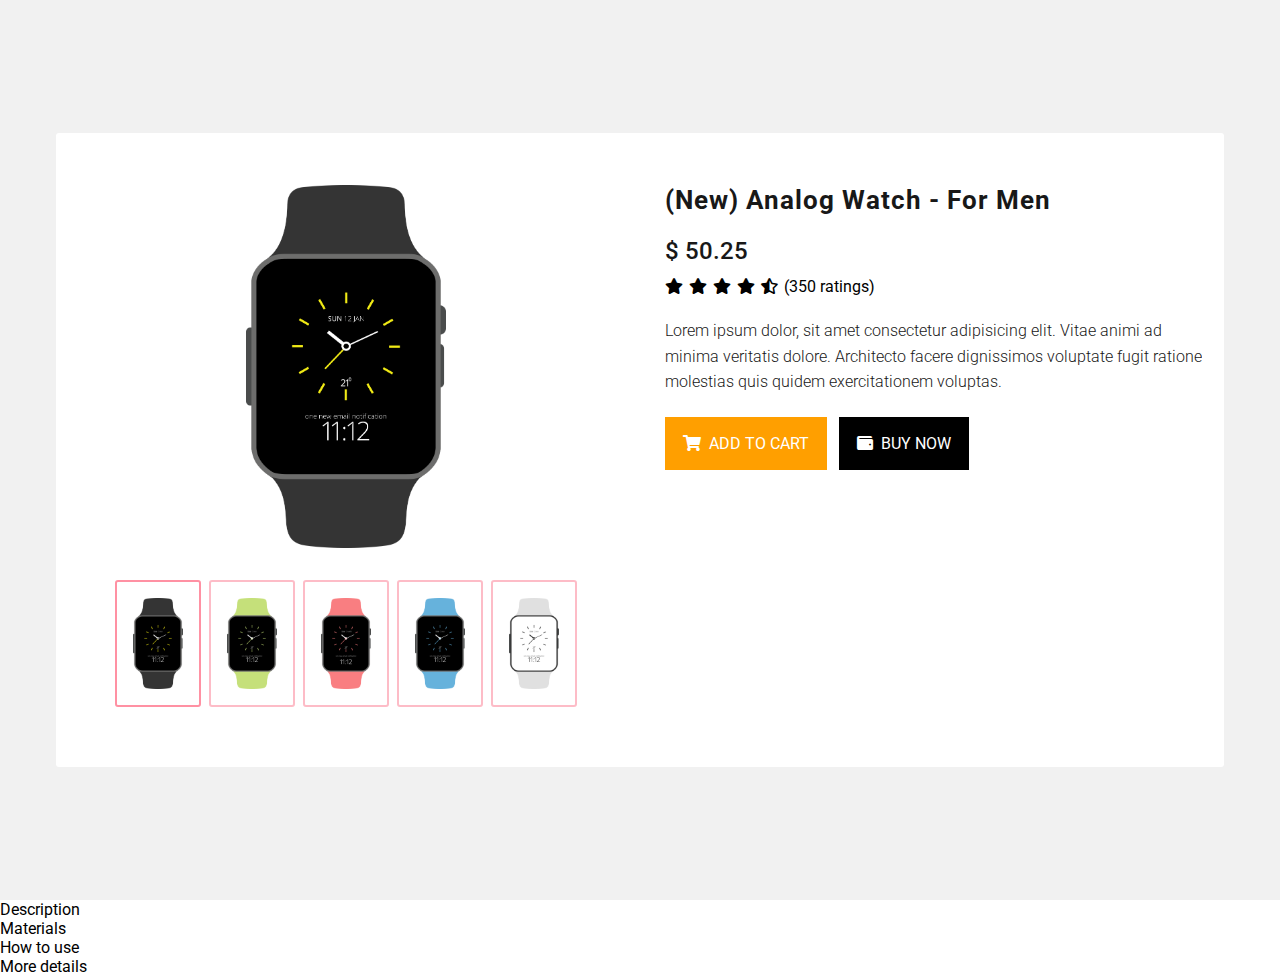
<file: cart/index.html>
<!DOCTYPE html>
<html lang="en">
<head>
    <meta charset="UTF-8">
    <meta http-equiv="X-UA-Compatible" content="IE=edge">
    <meta name="viewport" content="width=device-width, initial-scale=1.0">
    <title>Product Image Change</title>
    <link rel = "stylesheet" href = "style.css">
    <link rel="stylesheet" href="https://cdnjs.cloudflare.com/ajax/libs/font-awesome/5.15.4/css/all.min.css" integrity="sha512-1ycn6IcaQQ40/MKBW2W4Rhis/DbILU74C1vSrLJxCq57o941Ym01SwNsOMqvEBFlcgUa6xLiPY/NS5R+E6ztJQ==" crossorigin="anonymous" referrerpolicy="no-referrer" />
</head>
<body>

    <div class = "main-wrapper">
        <div class = "container">
            <div class = "product-div">
                <div class = "product-div-left">
                    <div class = "img-container">
                        <img src = "images/w1.png" alt = "watch">
                    </div>
                    <div class = "hover-container">
                        <div><img src = "images/w1.png"></div>
                        <div><img src = "images/w2.png"></div>
                        <div><img src = "images/w3.png"></div>
                        <div><img src = "images/w4.png"></div>
                        <div><img src = "images/w5.png"></div>
                    </div>
                </div>
                <div class = "product-div-right">
                    <span class = "product-name">(New) Analog Watch - For Men</span>
                    <span class = "product-price">$ 50.25</span>
                    <div class = "product-rating">
                        <span><i class = "fas fa-star"></i></span>
                        <span><i class = "fas fa-star"></i></span>
                        <span><i class = "fas fa-star"></i></span>
                        <span><i class = "fas fa-star"></i></span>
                        <span><i class = "fas fa-star-half-alt"></i></span>
                        <span>(350 ratings)</span>
                    </div>
                    <p class = "product-description">Lorem ipsum dolor, sit amet consectetur adipisicing elit. Vitae animi ad minima veritatis dolore. Architecto facere dignissimos voluptate fugit ratione molestias quis quidem exercitationem voluptas.</p>
                    <div class = "btn-groups">
                        <button type = "button" class = "add-cart-btn"><i class = "fas fa-shopping-cart"></i>add to cart</button>
                        <button type = "button" class = "buy-now-btn"><i class = "fas fa-wallet"></i>buy now</button>
                    </div>
                </div>
            </div>
        </div>
    </div>
    <section class="product-all-info">
        <ul class="product-info-menu">
            <li class="p-info-list">Description</li>
            <li class="p-info-list">Materials</li>
            <li class="p-info-list">How to use</li>
            <li class="p-info-list">More details</li>
        </ul>
    </section>

    <script src = "script.js"></script>
</body>
</html>
</file>
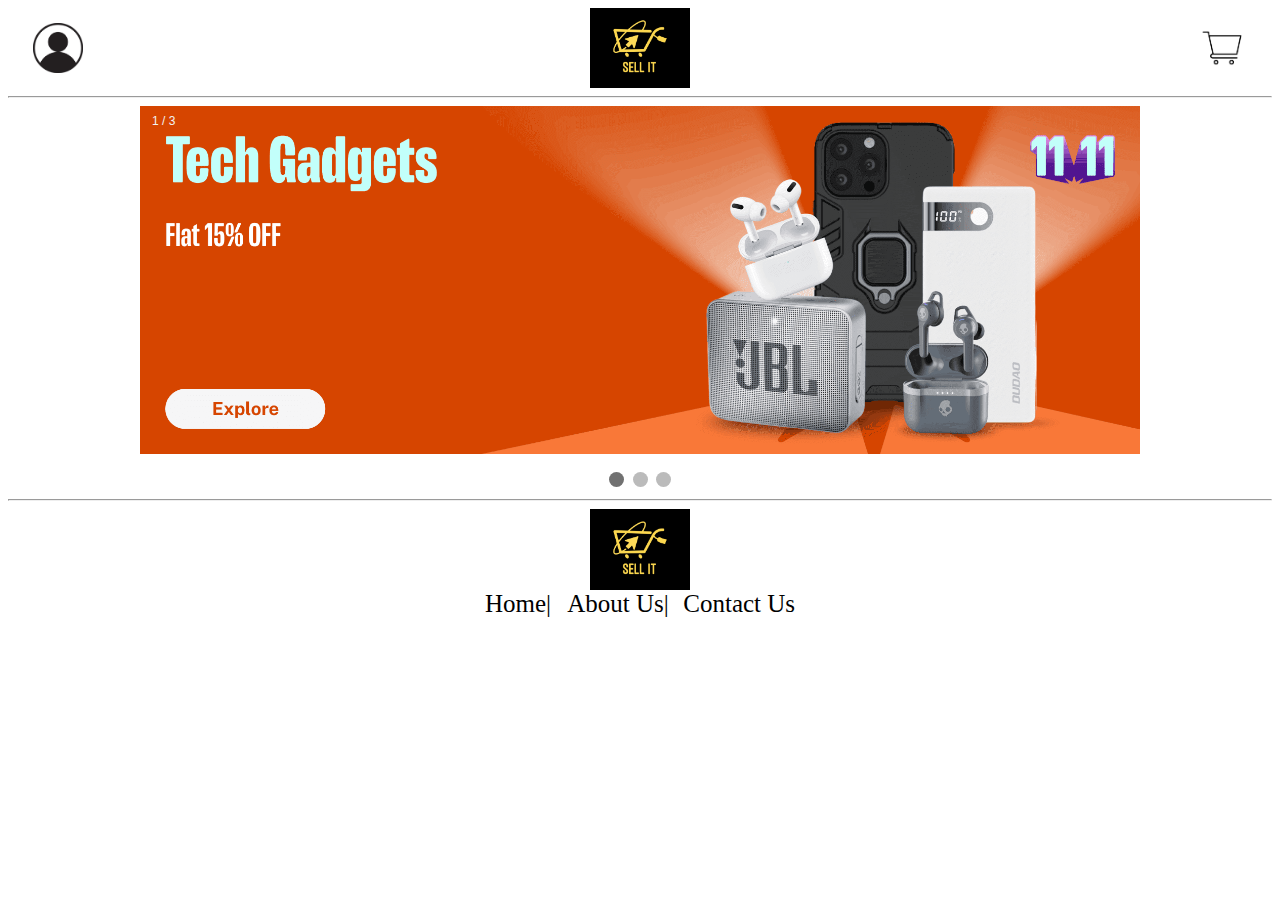
<file: yasith/index.html>
<!DOCTYPE html>
<html>
    <head>
        <link rel = "stylesheet" type ="text/css" href="styles\main.css">
        <link rel = "stylesheet" type ="text/css" href="styles\index.css">
        
        

        <link rel = "icon" href = "images/logo.png">
        <title>Sell It</title>
       
    </head>
    <body>
        <!--Header Start-->
        <div class = "header">
            <div class ="icon1">
               <a class ="account" href ="Register.html"><image id = "account" alt = "Account icon" src ="images/account.jpg" width = "50px" height = "auto"/></a> 
            </div>
            <div class = "logo">
                <image id ="logo" alt = "sell it logo" src ="images/logo.png" width = "100px" height ="auto"/>
            </div>
           <!-- <div class = "search">
                <input type = "text" placeholder="Search">
            </div>-->
            <div class = "icon2">
                <a class = cart href =""><image id = "cart" alt = "shopping cart logo" src = "images/cart.png" width = "50px" height = "auto" /></a>
            </div>
        </div>
        <hr>
        <!--Header End-->

        <!--Slide show Reference W3 school-->
        <div class="slideshow-container">

            <div class="mySlides fade">
              <div class="numbertext">1 / 3</div>
              <img src="images/slide5.png" style="width:100%">
              
            </div>
            
            <div class="mySlides fade">
              <div class="numbertext">2 / 3</div>
              <img src="images/slide2.jpg" style="width:100%">
              
            </div>
            
            <div class="mySlides fade">
              <div class="numbertext">3 / 3</div>
              <img src="images/slide4.jpg" style="width:100%">
              
            </div>
            
            </div>
            <br>
            
            <div style="text-align:center">
              <span class="dot"></span> 
              <span class="dot"></span> 
              <span class="dot"></span> 
            </div>
        <script>
            let slideIndex = 0;
            showSlides();

            function showSlides() {
            let i;
            let slides = document.getElementsByClassName("mySlides");
            let dots = document.getElementsByClassName("dot");
            for (i = 0; i < slides.length; i++) {
            slides[i].style.display = "none";  
            }
             slideIndex++;
            if (slideIndex > slides.length) {slideIndex = 1}    
                for (i = 0; i < dots.length; i++) {
                    dots[i].className = dots[i].className.replace(" active", "");
                }
            slides[slideIndex-1].style.display = "block";  
            dots[slideIndex-1].className += " active";
            setTimeout(showSlides, 4000); // Change image every 4 seconds
            }
        </script>
        <!--Slide show end-->
         <!--Footer Start-->
         <hr>
         <div class = "footer">
            <img id ="icon" alt = "Sell It logo" src ="images/logo.png" width = "100px" height = "auto">
            <center><a class="nav" id="home" href="index.html"> Home| </a>
            <a class="nav" id="aboutus"  href="aboutus.php">About Us|</a>
            <a class="nav" id="contact" href="index.php#contact"> Contact Us </a></center>
        </div>
         <!--Footer end-->
            
           
    </body>
</html>
</file>
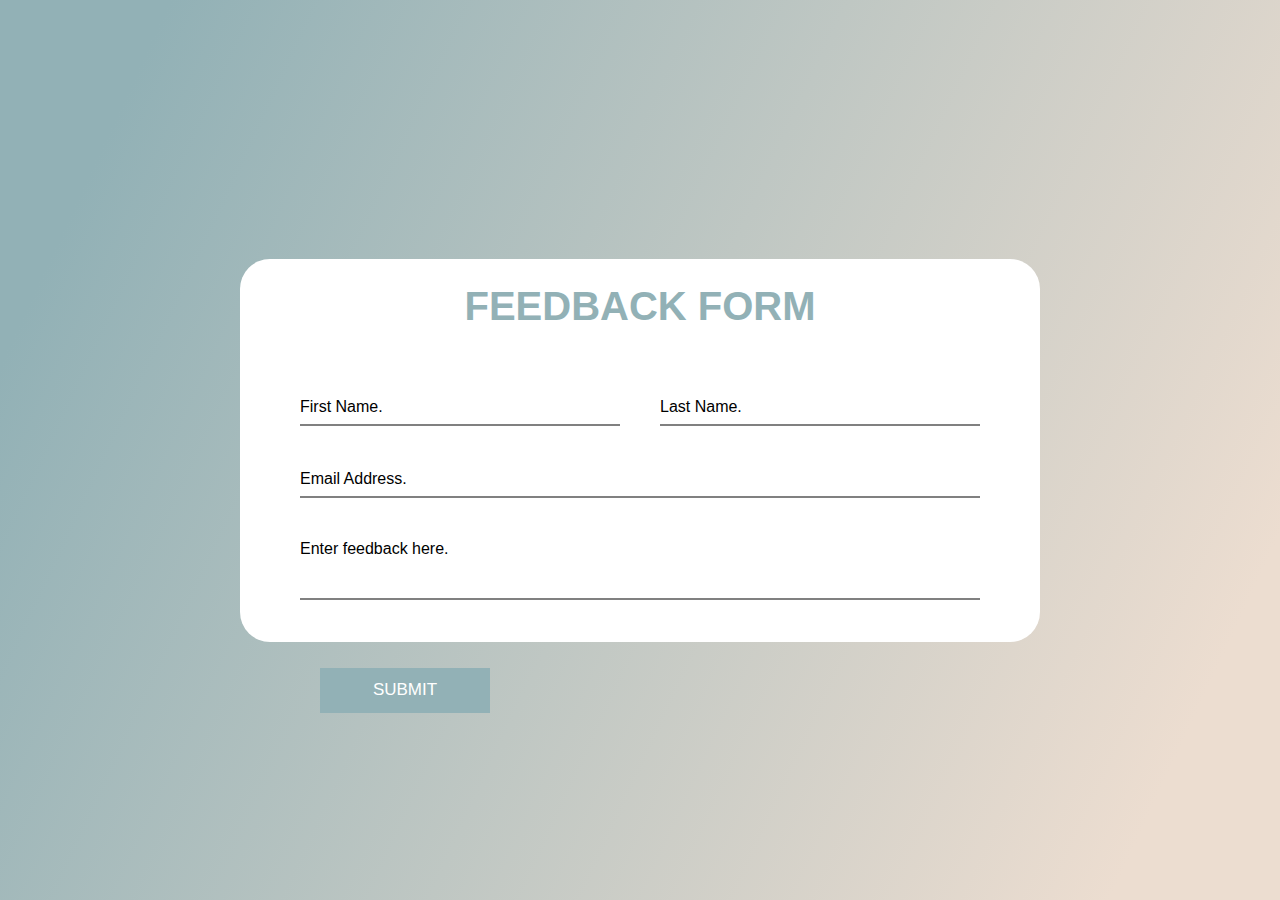
<file: feedback/feedback3.html>
<!DOCTYPE html>
<html lang="en" dir="ltr">
   <head>
      <meta charset="utf-8">
      <title>Online Marketplace</title>

      <link rel="" href="">
      <meta name="viewport" content="width=device-width, initial-scale=1.0">

	<style>

	*{
  		box-sizing: border-box;
		outline: none;
 		margin: 0;
  		padding: 0;
  		font-family: 'Poppins', sans-serif;
	}


	body{
  		display: flex;
		padding: 35px;
		min-height: 100vh;
  		align-items: center;
  		justify-content: center;
  		background: linear-gradient(115deg, #92B1B6 10%, #ECDDD0 90%);
	}


	.container{
  		max-width: 800px;
		width: 800px;
  		background: white;
  		padding: 25px 40px 10px 40px;
  		border-radius: 30px;
	}


	.container .text{
		color :#92B1B6;
  		text-align: center;
  		font-size: 40px;
  		font-weight: 750;
  
	}


	.container form{
 		padding: 25px 0 0 0;
	}


	.container form .row{
  		display: flex;
  		margin: 32px 0;
	}


	form .row .inputD{
		position: relative;
		margin: 0 20px;
		height: 40px;
  		width: 100%;
  
	}


	form .row .textarea{
  		height: 70px;
	}


	.inputD input, .textarea textarea{
  		display: block;
		font-size: 17px;
		border: none;
  		width: 100%;
  		height: 100%;
  		border-bottom: 2px solid gray;
	}


	.inputD input:focus ~ label, .textarea textarea:focus ~ label,
.inputD input:valid ~ label, .textarea textarea:valid ~ label{
  		transform: translateY(-20px);
  		font-size: 14px;
  		
	}


	.inputD label{
  		position: absolute;
  		bottom: 10px;
  		font-size: 16px;
  		
	}


	.textarea textarea{
  		resize: none;
  		padding-top: 10px;
	}


	.textarea label{
  		width: 100%;
  		bottom: 42px;
  		background: white;
	}


	.inputD .underline{
		height: 2px;
  		width: 100%;
  		position: absolute;
  		bottom: 0;
	}


	.submit_bttn .inputD .inner{
		width: 300%;
  		height: 100%;
  		position: absolute;
  		left: -100%;
  		background:#92B1B6;
  		
	}

	.submit_bttn .inputD{
  		overflow: hidden;
  		height: 45px!important;
  		width: 25%!important;
	}



	.submit_bttn .inputD:hover .inner{
  		left: 0;
		}


	.submit_bttn .inputD input{
  		background: none;
		color: white;
  		border: none;
  		font-size: 17px;
  		font-weight: 450;
  		text-transform: uppercase;
  		position: relative;
  		z-index: 2;
	}

	@media (max-width: 650px) {
  		.container .text{
    		font-size: 30px;
  	}

  	.container form{
    		padding: 10px 0 0 0;
  	}


  	.container form .row{
    		display: block;
  	}


  	.submit_bttn .inputD{
    		width: 40%!important;
		
  	}

	form .row .inputD{
    		margin: 35px 0!important;
  	}


	</style>


   </head>

   <body>

    <div class="container">
        <div class="text">FEEDBACK FORM</div>

        <form action="add_feedback.php" method="POST">
           <div class="row">
              <div class="inputD">
                 <input type="text" required name="firstname">
                 <div class="underline"></div>
                 <label for="">First Name. </label>
              </div>

              <div class="inputD">
                 <input type="text" required name="lastname">
                 <div class="underline"></div>
                 <label for="">Last Name. </label>
              </div>
           </div>

           <div class="row">
              <div class="inputD">
                 <input type="text" required name="emailaddress">
                 <div class="underline"></div>
                 <label for="">Email Address. </label>

              </div>

           </div>

           <div class="row">

              <div class="inputD textarea">
                 <textarea rows="8" cols="80" required name="enterfeedback"></textarea>
                 <br />

                 <div class="underline"></div>
                 <label for="">Enter feedback here. </label>
                 <br />

                 <div class="row submit_bttn">

                    <div class="inputD">
                       <div class="inner"> </div>
                       <input type="submit" value="submit">
                    </div>

                 </div>

              </div>

           </div>

        </form>

     </div>

   </body>
</html>
</file>
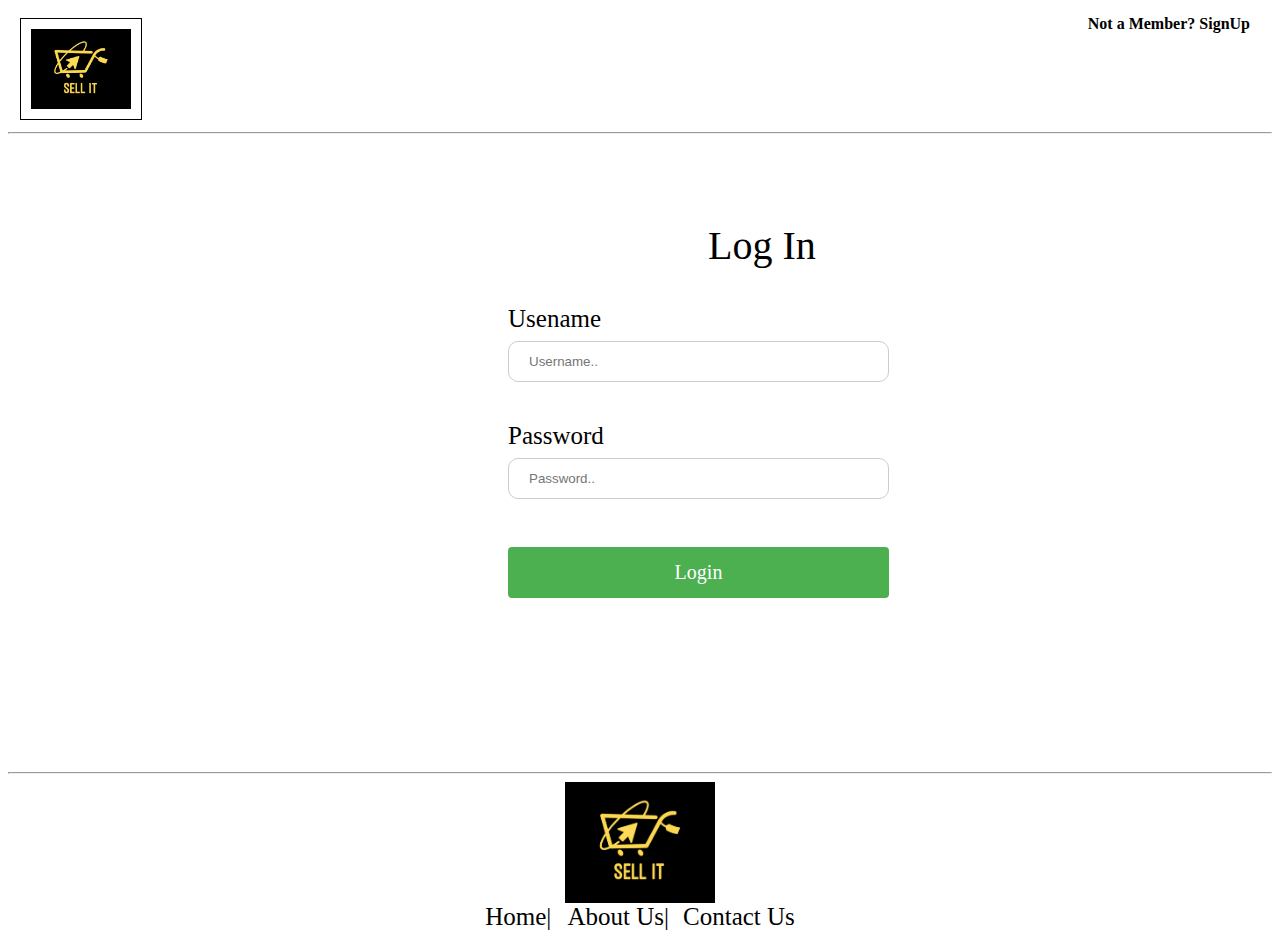
<file: yasith/login.html>
<!DOCTYPE html>
<html>
    <head>
        <link rel = "stylesheet" type ="text/css" href="styles/main.css">
        <link rel = "stylesheet" type ="text/css" href="styles/login.css">

        <link rel = "icon" href = "images/logo.png">
        <title>Login - Sell It</title>
    </head>

    <body>
        <!--Header start-->
        <div class = "header">
            <div class = "image">
                <image id = "icon" alt ="Sell It logo" src = "images/logo.png" width = "100px" height = "auto"/>
            </div>
            <div class = "text">
                <a class ="nav" href ="Register.html"><b>Not a Member? SignUp</b></a>
            </div>
         </div>
         <hr>
         <!--Header End-->

         <!--content start-->
  <div class="content"> 

    <!--login start-->
        <div class="login-container">
          <div class="login">
            <form name="login" action="login.php" method="POST">
              <label id="title">Log In</label>
              <br/> <br/> <br/>
              <label id="id-label">Usename<br/></label>
              <input type="text" id="email-input" name="email-input" placeholder="Username.." required>
    
              <label id="password-label"><br/>Password<br/></label>
              <input type="password" id="password-input" name="password-input" placeholder="Password.." required>
    
              
              <br/>
              <input id="submit" type="submit" value="Login">
            </form>
          </div>
        </div>
    <!--login end-->
    
      </div>
    <!--content end-->

    <!--Footer Start-->
    <hr>
    <div class = "footer">
       <img id ="icon" alt = "Sell It logo" src ="images/logo.png" width = "150px" height = "auto">
       <center><a class="nav" id="home" href="index.html"> Home| </a>
       <a class="nav" id="aboutus"  href="aboutus.php">About Us|</a>
       <a class="nav" id="contact" href="index.php#contact"> Contact Us </a></center>
   </div>
    <!--Footer end-->

    </body>
</html>
</file>
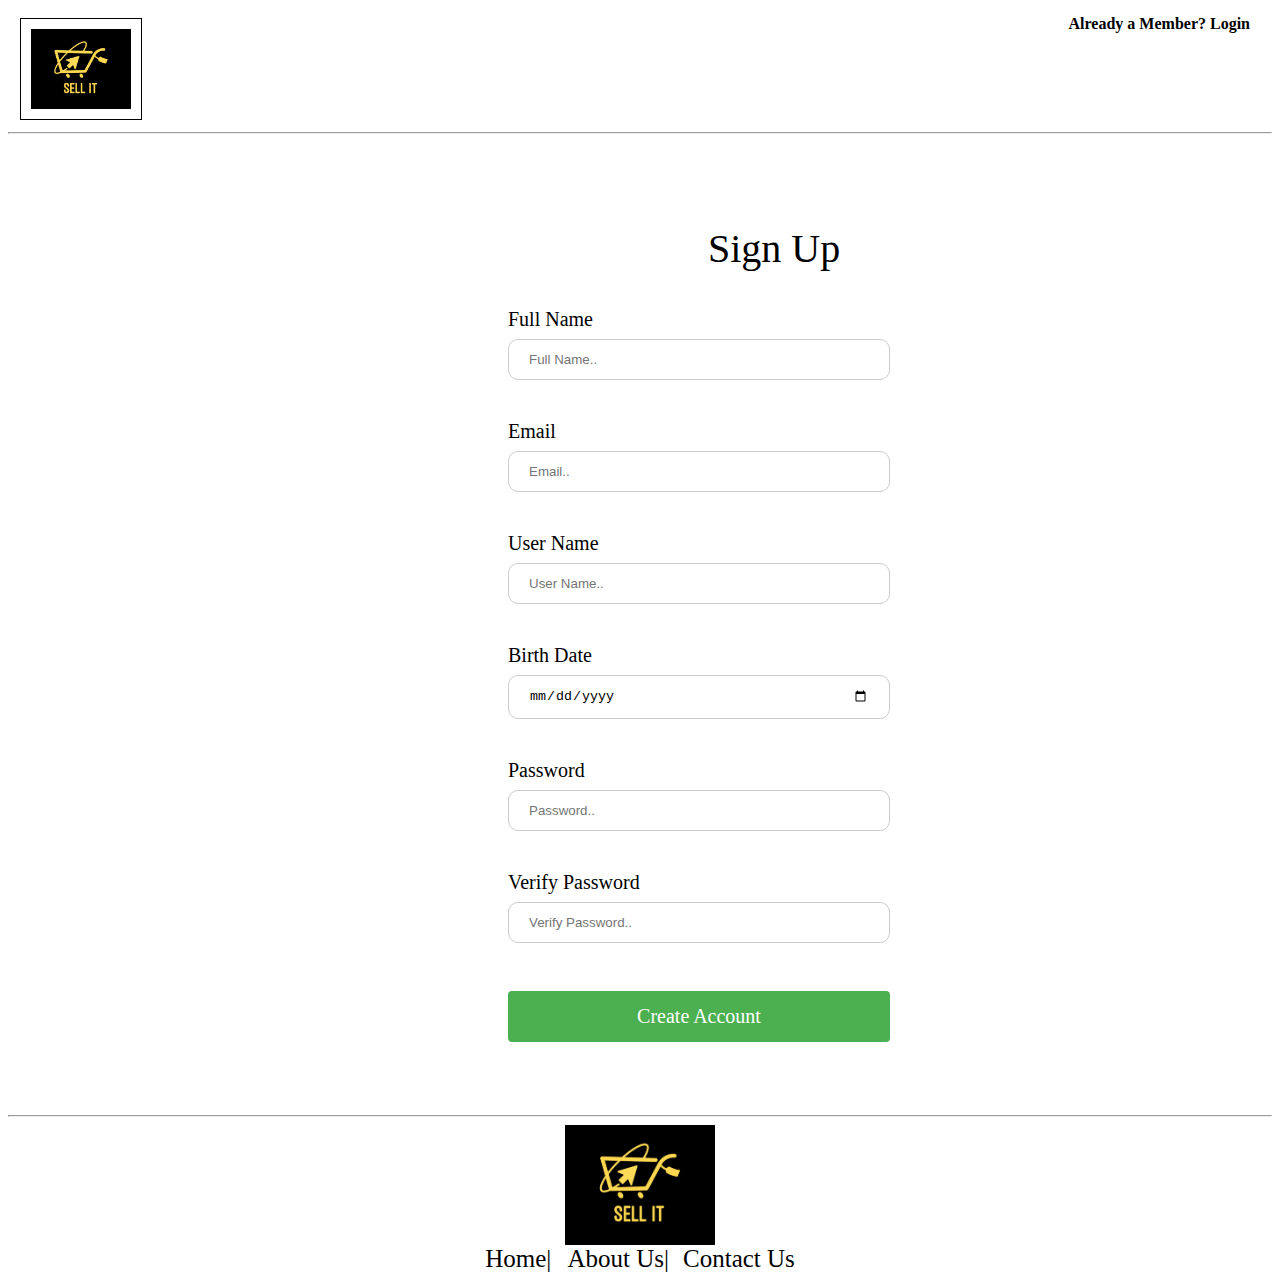
<file: yasith/Register.html>
<!DOCTYPE html>
<html>
    <head>
        <link rel = "stylesheet" type ="text/css" href="styles/Register.css">
        <link rel = "stylesheet" type ="text/css" href="styles/main.css">
        
        <link rel = "icon" href = "images/logo.png">
        <title>Register - Sell It</title>
    </head>

    <body>
        <!--Header start-->
        <div class = "header">
            <div class = "image">
                <image id = "icon" alt ="Sell It logo" src = "images/logo.png" width = "100px" height = "auto"/>
            </div>
            <div class = "text">
                <a class ="nav" href ="login.html"><b>Already a Member? Login</b></a>
            </div>
         </div>
         <hr>
         <!--Header End-->
         
        
         <!--Content Start-->
         <div class = "Content">
           
            <!--Sign Up start-->
            <div class ="Signup-container">
                <span id="signup">&nbsp; </span>
                <div class="signup">
                <form name="signup" action="register.php" method="post">
                <label id="title">Sign Up</label>
                <br/> <br/> <br/>

          <label id="name-Label">Full Name<br></label>
          <input type="text" id="name-input" name="name-input" placeholder="Full Name.." required>

          <label id="email-Label"><br>Email<br></label>
          <input type="email" id="email-input" name="email-input" placeholder="Email.." required>
          
          <label id="Username-Label"><br>User Name<br></label>
          <input type="text" id="Username-input" name="Username-input" placeholder="User Name.." required>

          <label id="birth-Label"><br>Birth Date<br></label>
          <input type="date" id="birth-input" name="birth-input" placeholder="" required>

          <label id="password-Label"><br>Password<br></label>
          <input type="password" id="password-input" name="password-input" placeholder="Password.." required>

          <label id="Verifypassword-Label"><br>Verify Password<br></label>
          <input type="password" id="Verifypassword-input" name="Verifypassword-input" placeholder="Verify Password.." required>


          
          <br/>
          <input id="submit" type="submit" value="Create Account">
        </form>

            </div>
            <!--Sign up End-->
         </div>
         <!--Content End-->

         
         <!--Footer Start-->
         <hr>
         <div class = "footer">
            <img id ="icon" alt = "Sell It logo" src ="images/logo.png" width = "150px" height = "auto">
            <center><a class="nav" id="home" href="index.html"> Home| </a>
            <a class="nav" id="aboutus"  href="aboutus.php">About Us|</a>
            <a class="nav" id="contact" href="index.php#contact"> Contact Us </a></center>
        </div>
         <!--Footer end-->
    </body>
</html>
</file>
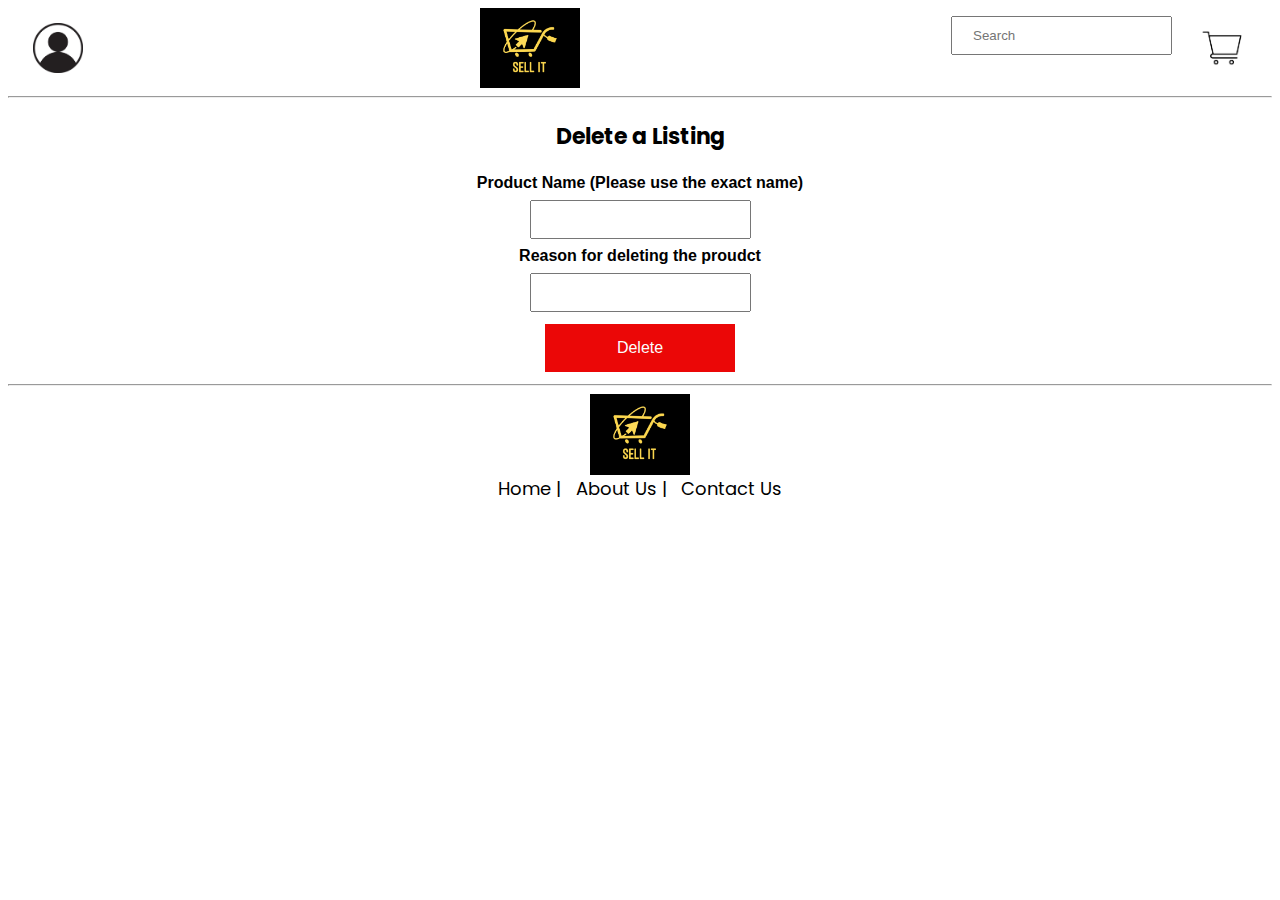
<file: yohan/Delete Listing.html>
<!DOCTYPE html>
<html>
<head>
<title>Delete Your Listing</title>
<meta name="viewport" content="width=device-width, initial-scale=1">
<link href='https://fonts.googleapis.com/css?family=Poppins' rel='stylesheet'>
<link rel = "stylesheet" type ="text/css" href="CSS\Delete.css">
<link rel = "stylesheet" type ="text/css" href="CSS\main.css">
<link rel = "stylesheet" type ="text/css" href="CSS\index.css">
 <link rel = "icon" href = "images/logo.png">
</head>
<body>
<div class = "header">
            <div class ="icon1">
               <a class ="account" href ="Register.html"><image id = "account" alt = "Account icon" src ="images/account.jpg" width = "50px" height = "auto"/></a> 
            </div>
            <div class = "logo">
                <image id ="logo" alt = "sell it logo" src ="images/logo.png" width = "100px" height ="auto"/>
            </div>
            <div class = "search">
                <input type = "text" placeholder="Search">
            </div>
            <div class = "icon2">
                <a class = cart href =""><image id = "cart" alt = "shopping cart logo" src = "images/cart.png" width = "50px" height = "auto" /></a>
            </div>
        </div>
        <hr class="new2">
		<center><form action="listing.php" method="post">
    		<p class ="bolded" style="margin-bottom: 3px; font-family: 'Poppins';font-size: 22px;">Delete a Listing</p>
    		<br>
		<label class = "bolded" for="pname">Product Name (Please use the exact name)</label> 
    		<br>
    		<input type = "text" name="pname" required>
		<br>
		<label class = "bolded" for="reason">Reason for deleting the proudct</label> 
    		<br>
    		<input type = "text" name="reason" >
		<br>
		<input type="submit" class = "button2" name="submit" value="Delete">
		</form></center>


<hr class="new2">
         <div class = "footer">
            <img id ="icon" alt = "Sell It logo" src ="images/logo.png" width = "100px" height = "auto">
            <center><a class="nav" id="home" href="index.html" style="font-family: 'Poppins';font-size: 18px;"> Home | </a>
            <a class="nav" id="aboutus"  href="aboutus.php" style="font-family: 'Poppins';font-size: 18px;">About Us |</a>
            <a class="nav" id="contact" href="Help and contact.html" style="font-family: 'Poppins';font-size: 18px;"> Contact Us </a></center>
        </div>







</body>
</html>
</file>
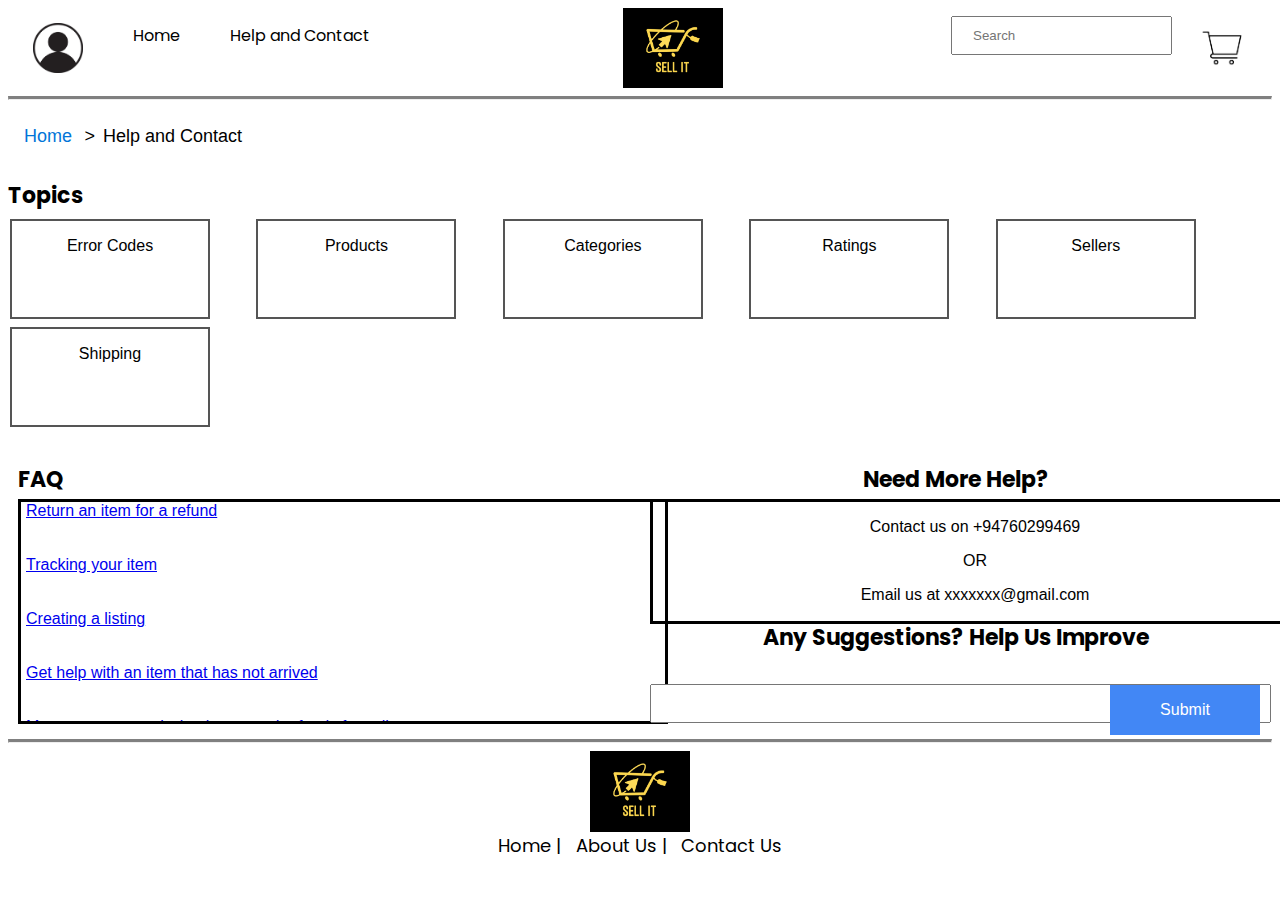
<file: yohan/Help and contact.html>
<!DOCTYPE html>
<html>
<head>
<title>Help and Contact</title>
<meta name="viewport" content="width=device-width, initial-scale=1">
<link href='https://fonts.googleapis.com/css?family=Poppins' rel='stylesheet'>
<link rel="stylesheet" type ="text/css" href="CSS/Contact.css">
<link rel = "stylesheet" type ="text/css" href="CSS\main.css">
<link rel = "stylesheet" type ="text/css" href="CSS\index.css">
 <link rel = "icon" href = "images/logo.png">
</head>
<body>
<div class = "header">
            <div class ="icon1">
               <a class ="account" href ="Register.html"><image id = "account" alt = "Account icon" src ="images/account.jpg" width = "50px" height = "auto"/></a> 
            </div>
		<a href="index.html" style="font-family: 'Poppins';font-size: 16px;">Home</a>
		<a href="#" style="font-family: 'Poppins';font-size: 16px;">Help and Contact</a>
            <div class = "logo">
                <image id ="logo" alt = "sell it logo" src ="images/logo.png" width = "100px" height ="auto"/>
            </div>
            <div class = "search">
                <input type = "text" placeholder="Search">
            </div>
            <div class = "icon2">
                <a class = cart href =""><image id = "cart" alt = "shopping cart logo" src = "images/cart.png" width = "50px" height = "auto" /></a>
            </div>
        </div>
        <hr class="new1">

	<ul class="breadcrumb">
  		<li><a class="nav" id="home" href="index.html">Home</a></li>
  		<li>Help and Contact</li>
		</ul>
  		<p class="bolded" style="margin-bottom: 3px; font-family: 'Poppins';font-size: 22px;">Topics</p>
  		<a href="https://developer.ebay.com/devzone/xml/docs/Reference/ebay/Errors/errormessages.htm" class="button button5" style='margin-right:40px'>Error Codes</a>
    		<a href="#" class="button button5" style='margin-right:40px'>Products</a>
  		<a href="#" class="button button5" style='margin-right:40px'>Categories</a>
   		<a href="#" class="button button5" style='margin-right:40px'>Ratings</a>
		<a href="#" class="button button5" style='margin-right:40px'>Sellers</a>
		<a href="#" class="button button5" >Shipping</a>
  <div class="row">
  	<div class="column">
  		<p class="bolded" style="margin-bottom: 3px; font-family: 'Poppins';font-size: 22px;">FAQ</p>
		<div class="rectangle">
			<a href="#" style="margin-left:5px;">Return an item for a refund</a>
			<br><br><br>
			<a href="#" style="margin-left:5px;">Tracking your item</a>
			<br><br><br>
			<a href="#" style="margin-left:5px;">Creating a listing</a>
			<br><br><br>
			<a href="#" style="margin-left:5px;">Get help with an item that has not arrived</a>
			<br><br><br>
			<a href="#" style="margin-left:5px;">Manage returns, missing items, and refunds for sellers</a>
		</div>  

	</div>

  	<div class="column">
 		<p class="bolded" style="margin-bottom: 3px; font-family: 'Poppins';font-size: 22px; text-align:center">Need More Help?</p>
		<div class="rectangle2">
			<center>
			<p>Contact us on +94760299469</p>
			
			<p>OR</p>
			
			<p>Email us at xxxxxxx@gmail.com</p>
		</div>
		<p class="bolded" style="margin-top: -3px;  font-family: 'Poppins';font-size: 22px; text-align:center">Any Suggestions? Help Us Improve</p>
		<form>
		<input type ="text" id = "suggestions" name="suggestions" size=70>
		<p align="right" style="margin-top: -50px;">	
		<input id="submit" type="submit" class ="button2" value="Submit">
		</p>
		</form>
	</div>
</div>
<hr class="new1">
         <div class = "footer">
            <img id ="icon" alt = "Sell It logo" src ="images/logo.png" width = "100px" height = "auto">
            <center><a class="nav" id="home" href="index.html" style="font-family: 'Poppins';font-size: 18px;"> Home | </a>
            <a class="nav" id="aboutus"  href="aboutus.php" style="font-family: 'Poppins';font-size: 18px;">About Us |</a>
            <a class="nav" id="contact" href="index.php#contact" style="font-family: 'Poppins';font-size: 18px;"> Contact Us </a></center>
        </div>
</body>
</html>
</file>
<file: cart/style.css>
@import url('https://fonts.googleapis.com/css2?family=Roboto:wght@300;400;500;700;900&display=swap');

*{
    padding: 0;
    margin: 0;
    box-sizing: border-box;
}

html, body{
    font-family: 'Roboto', sans-serif;
}

img{
    width: 100%;
    display: block;
}
.main-wrapper{
    min-height: 100vh;
    background-color: #f1f1f1;
    display: flex;
    align-items: center;
    justify-content: center;
}
.container{
    max-width: 1200px;
    padding: 0 1rem;
    margin: 0 auto;
}
.product-div{
    margin: 1rem 0;
    padding: 2rem 0;
    display: grid;
    grid-template-columns: repeat(2, 1fr);
    background-color: #fff;
    border-radius: 3px;
    column-gap: 10px;
}
.product-div-left{
    padding: 20px;
}
.product-div-right{
    padding: 20px;
}
.img-container img{
    width: 200px;
    margin: 0 auto;
}
.hover-container{
    display: flex;
    flex-wrap: wrap;
    align-items: center;
    justify-content: center;
    margin-top: 32px;
}
.hover-container div{
    border: 2px solid rgba(252, 160, 175, 0.7);
    padding: 1rem;
    border-radius: 3px;
    margin: 0 4px 8px 4px;
    display: flex;
    align-items: center;
    justify-content: center;
}
.active{
    border-color: rgb(255, 145, 163)!important;
}
.hover-container div:hover{
    border-color: rgb(255, 145, 163);
}
.hover-container div img{
    width: 50px;
    cursor: pointer;
}
.product-div-right span{
    display: block;
}
.product-name{
    font-size: 26px;
    margin-bottom: 22px;
    font-weight: 700;
    letter-spacing: 1px;
    opacity: 0.9;
}
.product-price{
    font-weight: 700;
    font-size: 24px;
    opacity: 0.9;
    font-weight: 500;
}
.product-rating{
    display: flex;
    align-items: center;
    margin-top: 12px;
}
.product-rating span{
    margin-right: 6px;
}
.product-description{
    font-weight: 18px;
    line-height: 1.6;
    font-weight: 300;
    opacity: 0.9;
    margin-top: 22px;
}
.btn-groups{
    margin-top: 22px;
}
.btn-groups button{
    display: inline-block;
    font-size: 16px;
    font-family: inherit;
    text-transform: uppercase;
    padding: 15px 16px;
    color: #fff;
    cursor: pointer;
    transition: all 0.3s ease;
}
.btn-groups button .fas{
    margin-right: 8px;
}
.add-cart-btn{
    background-color: #FF9F00;
    border: 2px solid #FF9F00;
    margin-right: 8px;
}
.add-cart-btn:hover{
    background-color: #fff;
    color: #FF9F00;
}
.buy-now-btn{
    background-color: #000;
    border: 2px solid #000;
}
.buy-now-btn:hover{
    background-color: #fff;
    color: #000;
}

@media screen and (max-width: 992px){
    .product-div{
        grid-template-columns: 100%;
    }
    .product-div-right{
        text-align: center;
    }
    .product-rating{
        justify-content: center;
    }
    .product-description{
        max-width: 400px;
        margin-right: auto;
        margin-left: auto;
    }
}

@media screen and (max-width: 400px){
    .btn-groups button{
        width: 100%;
        margin-bottom: 10px;
    }
}
</file>
<file: yasith/styles/main.css>
/* Style the icon */
div.header #icon {
	border: 1px solid #000;
	margin: 10px 0px 0px 12px;
	padding: 10px;
}
div.header{
    display:flex;
    align-items:left;
    justify-content: left;
}
div.image{
    flex-basis: 40%;
}
div.logo{
    display: block;
    margin-left: auto;
    margin-right: auto;
}


div.text{
    position: absolute;
    top: 0px;
    right: 5px;
}
div.header a:link, a:visited {
    color:black;
    padding: 15px 25px;
    text-decoration: none;
    display: inline-block;
    font-family: Garamond, serif;
  }
div.header a:hover, a:active {
    background-color: red;
  }

/* Style the navigation bar */
.footer .nav {
	
	color: black;
  
	font-family: Garamond, serif;
	text-decoration: none;
	font-size: 25px;
}

/* Style the home, land, search and contact */
.footer #home, .footer #aboutus, .footer #contact{
	margin: 30px 30px 0px 10px;
	padding: 5px;
    text-align: center;
    margin:auto;
    float:none;
     
}
/*Style for footer image*/
.footer #icon{
    display: block;
    margin-left: auto;
    margin-right: auto;
    
}
</file>
<file: yasith/styles/login.css>
/* Style the login */
div.login
{
	  margin: 70px 0px 10px 500px;
}

/* Style the login container */
div.login-container
{
	margin: 5px -8px 10px -10px;
	padding: 10px;
    height: 600px;
	
}
/* Style the title */
#title
{
	font-size: 40px;
	padding-left: 200px;
	margin: 0px 0px 5s0px 0px;
}
/* Style the input label */
.label, #id-label, #password-label
{
    font-size: 25px;
}
/* Style the inputs */
.inputs, #email-input, #password-input
{
    width: 50%;
  padding: 12px 20px;
  margin: 8px 0px 40px 0px;
  display: inline-block;
  border: 1px solid #ccc;
  border-radius: 10px;
  box-sizing: border-box;
}
/* Style the submit button */
#submit
{
    width: 50%;
  background-color: #4CAF50;
  color: white;
  padding: 14px 20px;
  margin: 8px 0;
  border: none;
  border-radius: 4px;
  cursor: pointer;
  font-family: Garamond, serif;
  font-size: 20px;
}
#submit:hover
{
    background-color: #45a049;
}
</file>
<file: yasith/styles/Register.css>
div.signup
{
	  margin: 65px 0px 65px 500px;
}

/* Style the signup container */
div.signup-container
{
	margin: 0px 10px 0px -10px;
	padding: 10px 50px 10px 10px;
}
#title
{
	font-size: 40px;
	padding-left: 200px;
	margin: 0px 0px 50px 0px;
}
	
/* Style the input label */
.label,#birth-Label, #name-Label,#Username-Label, #password-Label, #email-Label, #name-Label,#Verifypassword-Label
{
	font-size: 20px;
}


/* Style the inputs */
.inputs, #name-input, #password-input, #email-input,#Username-input,#birth-input,#Verifypassword-input
{
  width: 50%;
  padding: 12px 20px;
  margin: 8px 0px 40px 0px;
  display: inline-block;
  border: 1px solid #ccc;
  border-radius: 10px;
  box-sizing: border-box;
}
/* Style the submit button */
#submit
{
  width: 50%;
  background-color: #4CAF50;
  color: white;
  padding: 14px 20px;
  margin: 8px 0;
  border: none;
  border-radius: 4px;
  cursor: pointer;
  font-family: Garamond, serif;
  font-size: 20px;
}

#submit:hover
{
  background-color: #45a049;
}
</file>
<file: yohan/CSS/Contact.css>
* {
  box-sizing: border-box;
}

/* Create two equal columns that floats next to each other */
.column {
  float: left;
  width: 50%;
  padding: 10px;
  height: 300px; /* Should be removed. Only for demonstration */
}

/* Clear floats after the columns */
.row:after {
  content: "";
  display: table;
  clear: both;
}
  
  .rectangle {
  height: 225px;
  width: 650px;
  border-style: solid;
overflow: scroll;
}
.rectangle2 {
  height: 125px;
  width: 650px;
  border-style: solid;
}

  .button {
  background-color: #4287f5;
  height: 100px;
  width: 200px;
  border: none;
  color: white;
  padding: 16px 32px;
align:float-right;
  text-align: center;
  text-decoration: none;
  display: inline-block;
  font-size: 16px;
  margin: 4px 2px;
  transition-duration: 0.4s;
  cursor: pointer;
}
.button2 {
  background-color: #4287f5; /* Green */
  height: 50px;
  width: 150px;
  border: none;
  color: white;
  padding: 16px 32px;
align:float-right;
  text-align: center;
  text-decoration: none;
  display: inline-block;
  font-size: 16px;
  margin: 4px 2px;
  transition-duration: 0.4s;
  cursor: pointer;
}

  .button5 {
  background-color: white;
  color: black;
  border: 2px solid #555555;
}

.button5:hover {
  background-color: #0ba3ef;
  color: white;
}

ul.breadcrumb {
  padding: 10px 16px;
  list-style: none;
  
}
ul.breadcrumb li {
  display: inline;
  font-size: 18px;
}
ul.breadcrumb li+li:before {
  padding: 8px;
  color: black;
  content: ">";
}
ul.breadcrumb li a {
  color: #0275d8;
  text-decoration: none;
}
ul.breadcrumb li a:hover {
  color: #01447e;
  text-decoration: underline;
}
body {
    font-family: 'Poppins';font-size: 16px;
    }

.bolded { font-weight: bold; }

.vl {
  border-right: 6px solid green;
  height: 500px;
}
input[type=text] {
  padding: 10px 20px;
  margin: 8px 0;
  box-sizing: border-box;
    }

hr.new1 {
  border-top: 3px solid;
  width: 100%;
}
</file>
